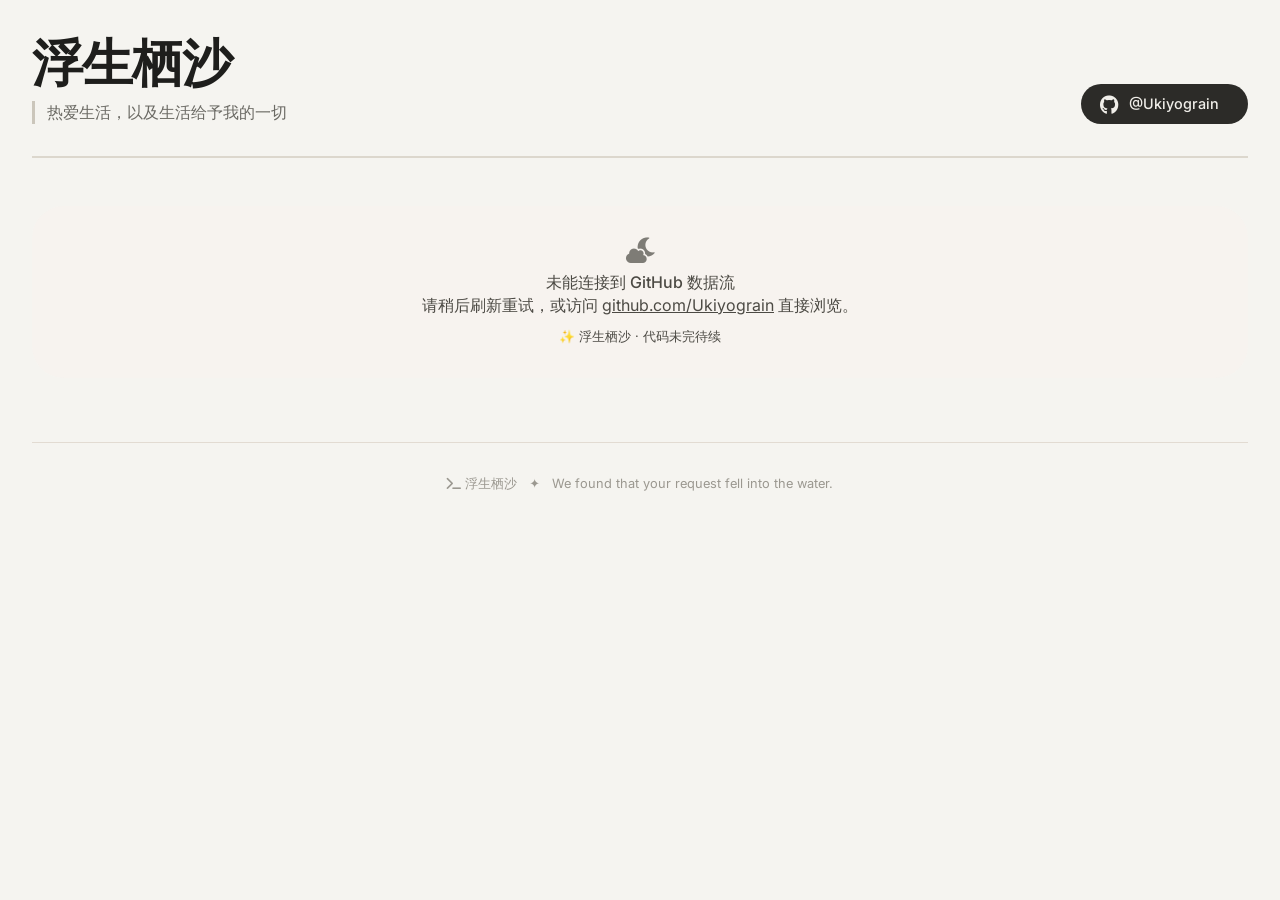
<file: ukiyograin.html>
<!DOCTYPE html>
<html lang="zh-CN">
<head>
    <meta charset="UTF-8">
    <meta name="viewport" content="width=device-width, initial-scale=1.0, viewport-fit=cover">
    <title>浮生栖沙 · 流沙与代码之间</title>
    <link rel="preconnect" href="https://fonts.googleapis.com">
    <link rel="preconnect" href="https://fonts.gstatic.com" crossorigin>
    <link href="https://fonts.googleapis.com/css2?family=Inter:opsz,wght@14..32,300;14..32,400;14..32,500;14..32,600;14..32,700&display=swap" rel="stylesheet">
    <link rel="stylesheet" href="https://cdnjs.cloudflare.com/ajax/libs/font-awesome/6.0.0-beta3/css/all.min.css">
    <style>
        * {
            margin: 0;
            padding: 0;
            box-sizing: border-box;
        }

        body {
            background-color: #f5f4f0;
            font-family: 'Inter', system-ui, -apple-system, BlinkMacSystemFont, 'Segoe UI', sans-serif;
            color: #1e1e1c;
            line-height: 1.4;
            scroll-behavior: smooth;
        }

        .container {
            max-width: 1280px;
            margin: 0 auto;
            padding: 2rem 2rem 4rem;
        }

        .hero {
            display: flex;
            flex-wrap: wrap;
            justify-content: space-between;
            align-items: flex-end;
            border-bottom: 2px solid #dcd7cd;
            padding-bottom: 2rem;
            margin-bottom: 3rem;
        }
        .title-group h1 {
            font-size: 3.2rem;
            font-weight: 600;
            letter-spacing: -0.02em;
            color: #1e1e1c;
            line-height: 1.2;
        }
        .title-group .tagline {
            font-size: 1rem;
            font-weight: 400;
            color: #6b6a64;
            margin-top: 0.5rem;
            border-left: 3px solid #cbc6bb;
            padding-left: 0.75rem;
        }
        .github-badge {
            background: #2c2b28;
            color: #f0eee9;
            padding: 0.6rem 1.2rem;
            border-radius: 40px;
            font-size: 0.9rem;
            font-weight: 500;
            display: inline-flex;
            align-items: center;
            gap: 10px;
            transition: 0.2s ease;
            text-decoration: none;
        }
        .github-badge i {
            font-size: 1.2rem;
        }
        .github-badge:hover {
            background: #1e1e1c;
            transform: scale(0.98);
        }

        .grid {
            display: grid;
            grid-template-columns: repeat(auto-fit, minmax(320px, 1fr));
            gap: 2rem;
            margin: 2.5rem 0 3rem;
        }

        .repo-card {
            background: #ffffff;
            border-radius: 28px;
            padding: 1.6rem;
            transition: all 0.25s cubic-bezier(0.2, 0, 0, 1);
            border: 1px solid #ece7e0;
            box-shadow: 0 2px 5px rgba(0,0,0,0.02), 0 1px 2px rgba(0,0,0,0.03);
        }
        .repo-card:hover {
            transform: translateY(-5px);
            border-color: #d0c8bc;
            box-shadow: 0 20px 30px -12px rgba(0,0,0,0.08);
        }
        .repo-name {
            font-size: 1.35rem;
            font-weight: 600;
            margin-bottom: 0.5rem;
            display: flex;
            align-items: center;
            gap: 8px;
            flex-wrap: wrap;
        }
        .repo-name i {
            color: #6b6a64;
            font-size: 1.2rem;
        }
        .repo-name a {
            text-decoration: none;
            color: #1e1e1c;
            border-bottom: 1px solid transparent;
            transition: border 0.2s;
        }
        .repo-name a:hover {
            border-bottom: 1.5px solid #bcafa0;
        }
        .repo-desc {
            color: #4d4c47;
            font-size: 0.9rem;
            line-height: 1.45;
            margin: 0.7rem 0 1rem;
            display: -webkit-box;
            -webkit-line-clamp: 2;
            -webkit-box-orient: vertical;
            overflow: hidden;
        }
        .repo-meta {
            display: flex;
            gap: 1rem;
            font-size: 0.8rem;
            color: #8a8880;
            border-top: 1px solid #f0ede8;
            padding-top: 0.9rem;
            margin-top: 0.5rem;
        }
        .repo-meta span {
            display: inline-flex;
            align-items: center;
            gap: 5px;
        }
        .lang-color {
            width: 10px;
            height: 10px;
            border-radius: 50%;
            display: inline-block;
        }

        .profile-card {
            background: #faf9f6;
            border-radius: 32px;
            padding: 2rem;
            margin: 1rem 0 2rem;
            border: 1px solid #e9e3db;
            display: flex;
            flex-wrap: wrap;
            gap: 2rem;
            align-items: center;
            justify-content: space-between;
        }
        .profile-info {
            display: flex;
            align-items: center;
            gap: 1.5rem;
            flex-wrap: wrap;
        }
        .avatar {
            width: 80px;
            height: 80px;
            border-radius: 50%;
            object-fit: cover;
            background: #e3ddd4;
            border: 2px solid #e1d9d0;
        }
        .profile-text h2 {
            font-weight: 600;
            font-size: 1.6rem;
            letter-spacing: -0.2px;
        }
        .profile-bio {
            color: #5f5e58;
            margin-top: 0.3rem;
            max-width: 450px;
        }
        .stats-mini {
            display: flex;
            gap: 1.8rem;
            background: #ffffff;
            padding: 0.8rem 1.8rem;
            border-radius: 80px;
            border: 1px solid #e7e1d8;
        }
        .stats-mini div {
            text-align: center;
        }
        .stats-number {
            font-weight: 700;
            font-size: 1.3rem;
            color: #2c2b28;
        }
        .stats-label {
            font-size: 0.7rem;
            text-transform: uppercase;
            letter-spacing: 0.5px;
            color: #928f86;
        }

        .status-message {
            background: #f0ede8;
            border-radius: 2rem;
            padding: 2rem;
            text-align: center;
            color: #4c4a44;
            margin: 2rem 0;
        }
        .loader {
            display: inline-block;
            width: 28px;
            height: 28px;
            border: 2px solid #cbc6bb;
            border-radius: 50%;
            border-top-color: #5a5952;
            animation: spin 0.7s linear infinite;
            margin-right: 10px;
        }
        @keyframes spin {
            to { transform: rotate(360deg); }
        }
        .repo-section-title {
            font-size: 1.5rem;
            font-weight: 500;
            letter-spacing: -0.3px;
            margin: 1rem 0 0.2rem;
            display: flex;
            align-items: baseline;
            justify-content: space-between;
            flex-wrap: wrap;
            border-bottom: 1px solid #e0d9d0;
            padding-bottom: 0.8rem;
        }
        .repo-section-title span:first-child {
            font-weight: 600;
        }
        .repo-count {
            font-size: 0.85rem;
            background: #e9e4dd;
            padding: 0.2rem 0.7rem;
            border-radius: 20px;
            font-weight: 400;
        }
        footer {
            margin-top: 4rem;
            text-align: center;
            font-size: 0.8rem;
            color: #9b9890;
            border-top: 1px solid #e2dbd2;
            padding-top: 2rem;
        }
        @media (max-width: 700px) {
            .container {
                padding: 1.5rem;
            }
            .hero {
                flex-direction: column;
                align-items: flex-start;
                gap: 1rem;
            }
            .profile-card {
                flex-direction: column;
                align-items: flex-start;
            }
            .stats-mini {
                width: 100%;
                justify-content: space-around;
            }
        }
        a {
            text-decoration: none;
        }
        .fa, .fas, .far {
            pointer-events: none;
        }
    </style>
</head>
<body>
<div class="container">
    <div class="hero">
        <div class="title-group">
            <h1>浮生栖沙</h1>
            <div class="tagline">热爱生活，以及生活给予我的一切</div>
        </div>
        <a href="https://github.com/Ukiyograin" target="_blank" rel="noopener noreferrer" class="github-badge">
            <i class="fab fa-github"></i> @Ukiyograin
            <i class="fas fa-arrow-up-right-from-squares" style="font-size: 0.7rem;"></i>
        </a>
    </div>

    <div id="github-profile-container">
        <div class="status-message" id="loading-placeholder">
            <div style="display: flex; align-items: center; justify-content: center; gap: 12px;">
                <div class="loader"></div> <span>正在从 GitHub 获取「浮生栖沙」的创作轨迹 ...</span>
            </div>
        </div>
    </div>

    <div id="repos-container" style="display: none;">
        <div class="repo-section-title">
            <span><i class="fas fa-code-branch" style="margin-right: 8px;"></i> 开源项目 · 精选仓库</span>
            <span class="repo-count" id="repo-count-badge">0 repositories</span>
        </div>
        <div class="grid" id="repos-grid"></div>
    </div>

    <footer>
        <i class="fas fa-terminal"></i> 浮生栖沙
        <span style="margin: 0 8px">✦</span> We found that your request fell into the water.
    </footer>
</div>

<script>
    const GITHUB_USERNAME = 'Ukiyograin';
    const profileContainer = document.getElementById('github-profile-container');
    const reposContainerDiv = document.getElementById('repos-container');
    const reposGrid = document.getElementById('repos-grid');
    const repoCountBadge = document.getElementById('repo-count-badge');

    async function fetchJSON(url) {
        const response = await fetch(url);
        if (!response.ok) {
            throw new Error(`HTTP ${response.status}`);
        }
        return await response.json();
    }

    async function loadGitHubData() {
        try {
            const [userData, reposData] = await Promise.all([
                fetchJSON(`https://api.github.com/users/${GITHUB_USERNAME}`),
                fetchJSON(`https://api.github.com/users/${GITHUB_USERNAME}/repos?sort=updated&per_page=30&direction=desc`)
            ]);
            
            renderProfileCard(userData);
            renderRepos(reposData);
            
            const loadingPlaceholder = document.getElementById('loading-placeholder');
            if (loadingPlaceholder) loadingPlaceholder.style.display = 'none';
            reposContainerDiv.style.display = 'block';
            
        } catch (error) {
            profileContainer.innerHTML = `
                <div class="status-message" style="background: #f7f3ef;">
                    <i class="fas fa-cloud-moon" style="font-size: 1.6rem; margin-bottom: 8px; opacity: 0.7; display: block;"></i>
                    <strong style="font-weight: 500;">未能连接到 GitHub 数据流</strong><br>
                    请稍后刷新重试，或访问 <a href="https://github.com/Ukiyograin" target="_blank" style="color: #4c4a44; text-decoration: underline;">github.com/Ukiyograin</a> 直接浏览。
                    <div style="margin-top: 12px; font-size: 0.8rem;">✨ 浮生栖沙 · 代码未完待续</div>
                </div>
            `;
            const loadingElem = document.getElementById('loading-placeholder');
            if (loadingElem) loadingElem.style.display = 'none';
            reposContainerDiv.style.display = 'none';
        }
    }

    function renderProfileCard(user) {
        if (!user) return;
        const displayName = user.name || user.login;
        const bioText = user.bio || '写代码，也写诗。在比特与流沙之间搭建个人宇宙。';
        const avatarUrl = user.avatar_url;
        const followers = user.followers ?? 0;
        const following = user.following ?? 0;
        const publicRepos = user.public_repos ?? 0;
        
        const profileHtml = `
            <div class="profile-card">
                <div class="profile-info">
                    <img class="avatar" src="${avatarUrl}" alt="avatar" onerror="this.src='https://via.placeholder.com/80?text=GS'">
                    <div class="profile-text">
                        <h2>${escapeHtml(displayName)} <span style="font-weight: 400; font-size: 1rem; color:#9b9890;">· 浮生栖沙</span></h2>
                        <div class="profile-bio">${escapeHtml(bioText) || '沉浸于前端美学与系统设计，开源世界的漫游者。'}</div>
                        <div style="margin-top: 8px; display: flex; gap: 12px; font-size:0.8rem;">
                            <span><i class="fas fa-map-marker-alt"></i> ${escapeHtml(user.location || '数字游牧')}</span>
                            <span><i class="fas fa-link"></i> <a href="${user.blog && user.blog.startsWith('http') ? user.blog : '#'}" target="_blank" style="color:#5f5e58; border-bottom:1px solid #ddd;">${user.blog ? truncateUrl(user.blog) : '个人领域'}</a></span>
                        </div>
                    </div>
                </div>
                <div class="stats-mini">
                    <div><div class="stats-number">${publicRepos}</div><div class="stats-label">仓库</div></div>
                    <div><div class="stats-number">${followers}</div><div class="stats-label">追随者</div></div>
                    <div><div class="stats-number">${following}</div><div class="stats-label">正在关注</div></div>
                </div>
            </div>
        `;
        profileContainer.innerHTML = profileHtml;
    }

    function renderRepos(repos) {
        if (!repos || repos.length === 0) {
            reposGrid.innerHTML = `<div class="status-message" style="grid-column:1/-1;">📭 目前公开仓库为空，但或许有隐藏的代码艺术在路上。</div>`;
            repoCountBadge.innerText = `0 repositories`;
            return;
        }
        
        repoCountBadge.innerText = `${repos.length} repositories`;
        reposGrid.innerHTML = '';
        
        const langColorMap = {
            'JavaScript': '#e6b450',
            'TypeScript': '#2d7a6e',
            'HTML': '#cf6f2e',
            'CSS': '#3d6b7c',
            'Python': '#4f7e6b',
            'Java': '#b0723b',
            'Go': '#4c9b8f',
            'Rust': '#b26b3a',
            'Vue': '#4d7c6b',
            'React': '#467c7a',
            'Shell': '#7c7a58',
            'default': '#9b958b'
        };
        
        for (const repo of repos) {
            const name = repo.name;
            const description = repo.description || '无具体描述，但代码本身会说话。';
            const htmlUrl = repo.html_url;
            const language = repo.language;
            const stargazers = repo.stargazers_count ?? 0;
            const forks = repo.forks_count ?? 0;
            const updatedAt = repo.updated_at ? new Date(repo.updated_at).toLocaleDateString('zh-CN', { year:'numeric', month:'short', day:'numeric' }) : '近期';
            
            const langColor = langColorMap[language] || langColorMap['default'];
            const langColorStyle = language ? `<span class="lang-color" style="background-color: ${langColor};"></span> ${escapeHtml(language)}` : '';
            
            const card = document.createElement('div');
            card.className = 'repo-card';
            card.innerHTML = `
                <div class="repo-name">
                    <i class="fab fa-github-alt"></i>
                    <a href="${htmlUrl}" target="_blank" rel="noopener noreferrer">${escapeHtml(name)}</a>
                </div>
                <div class="repo-desc">${escapeHtml(description)}</div>
                <div class="repo-meta">
                    ${language ? `<span>${langColorStyle}</span>` : ''}
                    <span><i class="far fa-star"></i> ${stargazers}</span>
                    <span><i class="fas fa-code-branch"></i> ${forks}</span>
                    <span><i class="far fa-calendar-alt"></i> ${updatedAt}</span>
                </div>
            `;
            reposGrid.appendChild(card);
        }
        
        if(repos.length < 3) {
            const ghostNote = document.createElement('div');
            ghostNote.className = 'repo-card';
            ghostNote.style.background = '#fefcf9';
            ghostNote.style.borderStyle = 'dashed';
            ghostNote.innerHTML = `
                <div class="repo-name" style="opacity:0.8;">
                    <i class="fas fa-feather-alt"></i>  ·  更多创作中
                </div>
                <div class="repo-desc">「浮生栖沙」持续构建新项目，欢迎关注 GitHub 动态。</div>
                <div class="repo-meta"><span><i class="fas fa-spa"></i> 灵感续航</span></div>
            `;
            reposGrid.appendChild(ghostNote);
        }
    }
    
    function escapeHtml(str) {
        if (!str) return '';
        return str.replace(/[&<>]/g, function(m) {
            if (m === '&') return '&amp;';
            if (m === '<') return '&lt;';
            if (m === '>') return '&gt;';
            return m;
        });
    }
    
    function truncateUrl(url) {
        if (!url) return '';
        return url.length > 30 ? url.substring(0, 27) + '...' : url;
    }
    
    loadGitHubData();
</script>
</body>
</html>
</file>
